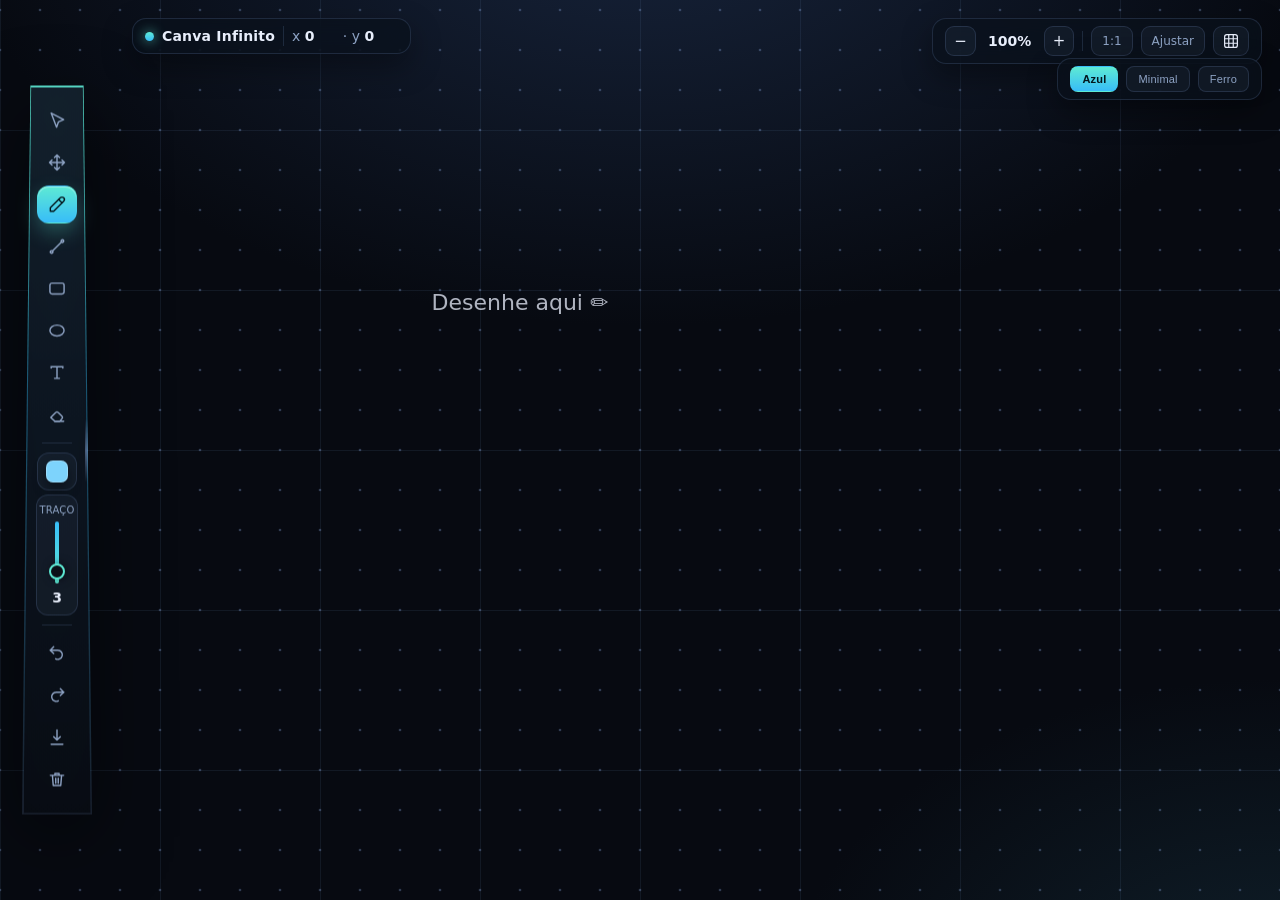
<file: web/index.html>
<!DOCTYPE html>
<html lang="pt-BR" data-canvas-theme="default">
<head>
<meta charset="UTF-8">
<meta name="viewport" content="width=device-width, initial-scale=1, maximum-scale=1, user-scalable=no">
<title>Canva Infinito · SVG</title>
<link rel="stylesheet" href="style.css">
<script>
/* Aplica o tema ANTES da primeira pintura: o WebKit só repinta a região
   alterada, então trocar o tema depois deixaria partes da tela com a
   paleta antiga. A URL (?theme=…) tem precedência sobre a escolha salva. */
(function () {
  try {
    var q = new URLSearchParams(location.search);
    var name = q.get('theme') || q.get('tema')
      || localStorage.getItem('padrao.canvas.theme') || 'default';
    if (['default', 'minimalist', 'oxidized-iron'].indexOf(name) < 0) name = 'default';
    document.documentElement.dataset.canvasTheme = name;
  } catch (e) {}
})();
</script>
</head>
<body>

  <!-- ===================== QUADRO INFINITO ===================== -->
  <main id="stage">
    <svg id="board" data-tool="pen" xmlns="http://www.w3.org/2000/svg" aria-label="Quadro infinito de desenho">
      <defs>
        <!-- grade maior (linhas) -->
        <pattern id="p-major" patternUnits="userSpaceOnUse" width="160" height="160">
          <path id="p-major-path" d="M0 0 H160 M0 0 V160" fill="none"
                stroke="rgba(130,170,235,.18)" stroke-width="1"/>
        </pattern>
        <!-- grade menor (pontos) -->
        <pattern id="p-minor" patternUnits="userSpaceOnUse" width="40" height="40">
          <circle id="p-dot" cx="20" cy="20" r="1.3" fill="rgba(150,182,240,.30)"/>
        </pattern>
      </defs>

      <!-- fundo: grade desenhada em espaço de tela (sempre nítida em qualquer zoom) -->
      <rect id="grid-lines" x="0" y="0" width="100%" height="100%" fill="url(#p-major)"/>
      <rect id="grid-dots"  x="0" y="0" width="100%" height="100%" fill="url(#p-minor)"/>

      <!-- mundo (sofre pan/zoom) -->
      <g id="viewport">
        <g id="layer"></g>
        <g id="overlay"></g>
      </g>
    </svg>
  </main>

  <!-- ===================== HUD (cabeçalho e zoom) ===================== -->
  <header id="hud-info" class="hud">
    <span class="hud__brand">
      <span class="hud__dot" aria-hidden="true"></span>
      Canva Infinito
    </span>
    <span class="hud__sep" aria-hidden="true"></span>
    <span class="hud__meta">x <b id="coords-x">0</b> · y <b id="coords-y">0</b></span>
  </header>

  <div id="hud-zoom" class="hud">
    <button class="chip" data-action="zoom-out" title="Diminuir zoom" aria-label="Diminuir zoom">−</button>
    <span class="hud__zoom"><b id="zoom-value">100%</b></span>
    <button class="chip" data-action="zoom-in" title="Aumentar zoom" aria-label="Aumentar zoom">+</button>
    <span class="hud__sep" aria-hidden="true"></span>
    <button class="chip chip--text" data-action="zoom-reset" title="Voltar para 100%">1:1</button>
    <button class="chip chip--text" data-action="zoom-fit" title="Enquadrar o desenho">Ajustar</button>
    <button class="chip" data-action="grid" aria-pressed="true" title="Mostrar/ocultar grade" aria-label="Mostrar ou ocultar grade">
      <svg viewBox="0 0 24 24" width="18" height="18" fill="none" stroke="currentColor" stroke-width="1.6" stroke-linecap="round">
        <rect x="3.5" y="3.5" width="17" height="17" rx="3"/><path d="M9 3.5v17M15 3.5v17M3.5 9h17M3.5 15h17"/>
      </svg>
    </button>
  </div>

  <!-- ===================== TEMA DO CANVAS ===================== -->
  <div id="hud-themes" class="hud" role="group" aria-label="Tema do canvas">
    <button class="theme-chip" data-theme="default" aria-pressed="true" title="Azul Padrão">Azul</button>
    <button class="theme-chip" data-theme="minimalist" aria-pressed="false" title="Minimalista">Minimal</button>
    <button class="theme-chip" data-theme="oxidized-iron" aria-pressed="false" title="Ferro Oxidado">Ferro</button>
  </div>

  <!-- moldura da janela ativa (posicionada por app.js) -->
  <div id="active-window-glow" aria-hidden="true"></div>

  <!-- ===================== DECK TRAPEZOIDAL ===================== -->
  <nav id="deck" role="toolbar" aria-label="Ferramentas de desenho">
    <div class="deck__frame" aria-hidden="true"></div>
    <div class="deck__panel" aria-hidden="true"></div>

    <div class="deck__row">
      <span class="deck__grip" aria-hidden="true"></span>

      <!-- ferramentas de desenho -->
      <div class="deck__group" role="group" aria-label="Ferramentas">
        <button class="tool" data-tool="select" data-tip="Selecionar / mover · V" aria-pressed="false" aria-label="Selecionar">
          <svg viewBox="0 0 24 24" fill="none" stroke="currentColor" stroke-width="1.7" stroke-linejoin="round"><path d="M5 3l6.5 17 2.3-6.4L20 11z"/></svg>
        </button>
        <button class="tool" data-tool="pan" data-tip="Mover a tela · H ou espaço" aria-pressed="false" aria-label="Mover a tela">
          <svg viewBox="0 0 24 24" fill="none" stroke="currentColor" stroke-width="1.7" stroke-linecap="round" stroke-linejoin="round"><path d="M12 3v18M3 12h18M12 3l-3 3M12 3l3 3M12 21l-3-3M12 21l3-3M3 12l3-3M3 12l3 3M21 12l-3-3M21 12l-3 3"/></svg>
        </button>
        <button class="tool" data-tool="pen" data-tip="Caneta livre · P" aria-pressed="true" aria-label="Caneta livre">
          <svg viewBox="0 0 24 24" fill="none" stroke="currentColor" stroke-width="1.7" stroke-linecap="round" stroke-linejoin="round"><path d="M4 20h4L20 8a2.8 2.8 0 0 0-4-4L4 16z"/><path d="M14 6l4 4"/></svg>
        </button>
        <button class="tool" data-tool="line" data-tip="Linha reta · L" aria-pressed="false" aria-label="Linha reta">
          <svg viewBox="0 0 24 24" fill="none" stroke="currentColor" stroke-width="1.7" stroke-linecap="round"><path d="M6 18L18 6"/><circle cx="5.5" cy="18.5" r="1.6"/><circle cx="18.5" cy="5.5" r="1.6"/></svg>
        </button>
        <button class="tool" data-tool="rect" data-tip="Retângulo · R (shift = quadrado)" aria-pressed="false" aria-label="Retângulo">
          <svg viewBox="0 0 24 24" fill="none" stroke="currentColor" stroke-width="1.7" stroke-linejoin="round"><rect x="3.5" y="5.5" width="17" height="13" rx="2.5"/></svg>
        </button>
        <button class="tool" data-tool="ellipse" data-tip="Elipse / círculo · O" aria-pressed="false" aria-label="Elipse">
          <svg viewBox="0 0 24 24" fill="none" stroke="currentColor" stroke-width="1.7"><ellipse cx="12" cy="12" rx="8.5" ry="6.5"/></svg>
        </button>
        <button class="tool" data-tool="text" data-tip="Texto · T (duplo clique edita)" aria-pressed="false" aria-label="Texto">
          <svg viewBox="0 0 24 24" fill="none" stroke="currentColor" stroke-width="1.7" stroke-linecap="round"><path d="M5 6.5V5h14v1.5M12 5v14M9 19h6"/></svg>
        </button>
        <button class="tool" data-tool="eraser" data-tip="Borracha · E" aria-pressed="false" aria-label="Borracha">
          <svg viewBox="0 0 24 24" fill="none" stroke="currentColor" stroke-width="1.7" stroke-linecap="round" stroke-linejoin="round"><path d="M4.5 15.5l6-6a2 2 0 0 1 2.9 0l4.6 4.6a2 2 0 0 1 0 2.8L15.5 20H9.5z"/><path d="M9 20h11"/></svg>
        </button>
      </div>

      <span class="deck__sep" aria-hidden="true"></span>

      <!-- estilo -->
      <div class="deck__group deck__group--style" role="group" aria-label="Estilo do traço">
        <label class="swatch" data-tip="Cor do traço" aria-label="Cor do traço">
          <input type="color" id="color" value="#7dd3fc">
          <span class="swatch__chip" aria-hidden="true"></span>
        </label>
        <label class="size" aria-label="Espessura do traço">
          <span class="size__label">Traço</span>
          <input type="range" id="size" min="1" max="26" step="1" value="3">
          <output id="size-out" for="size">3</output>
        </label>
      </div>

      <span class="deck__sep" aria-hidden="true"></span>

      <!-- histórico e arquivo -->
      <div class="deck__group" role="group" aria-label="Histórico e arquivo">
        <button class="tool" data-action="undo" data-tip="Desfazer · Ctrl+Z" aria-label="Desfazer">
          <svg viewBox="0 0 24 24" fill="none" stroke="currentColor" stroke-width="1.7" stroke-linecap="round" stroke-linejoin="round"><path d="M4 8h9a5.5 5.5 0 1 1-2.6 10.4"/><path d="M4 8l4-4M4 8l4 4"/></svg>
        </button>
        <button class="tool" data-action="redo" data-tip="Refazer · Ctrl+Shift+Z" aria-label="Refazer">
          <svg viewBox="0 0 24 24" fill="none" stroke="currentColor" stroke-width="1.7" stroke-linecap="round" stroke-linejoin="round"><path d="M20 8h-9a5.5 5.5 0 1 0 2.6 10.4"/><path d="M20 8l-4-4M20 8l-4 4"/></svg>
        </button>
        <button class="tool" data-action="export" data-tip="Exportar SVG" aria-label="Exportar SVG">
          <svg viewBox="0 0 24 24" fill="none" stroke="currentColor" stroke-width="1.7" stroke-linecap="round" stroke-linejoin="round"><path d="M12 3v12M8 11l4 4 4-4M5 20h14"/></svg>
        </button>
        <button class="tool tool--danger" data-action="clear" data-tip="Limpar quadro" aria-label="Limpar quadro">
          <svg viewBox="0 0 24 24" fill="none" stroke="currentColor" stroke-width="1.7" stroke-linecap="round" stroke-linejoin="round"><path d="M4 7h16M9.5 7V4.8h5V7M6.5 7l1 12.2h9L17.5 7M10.5 10.5v6M13.5 10.5v6"/></svg>
        </button>
      </div>
    </div>
  </nav>

  <div id="toast" role="status" aria-live="polite"></div>

<script src="app.js" defer></script>
</body>
</html>
</file>
<file: web/style.css>
/* =========================================================
   Canva Infinito SVG — estilos
   ========================================================= */

:root{
  --deck-notch:5%;           /* quanto o topo do trapézio é mais estreito */
}

/* ===================== TEMA DO CANVAS ===================== */
/* Trocado em app.js por setCanvasTheme(), que escreve o atributo
   [data-canvas-theme] no <body> e guarda a escolha no localStorage.
   Temas: default (Azul Padrão), minimalist (Minimalista),
   oxidized-iron (Ferro Oxidado). */

/* Azul Padrão — o visual original */
:root,
[data-canvas-theme="default"]{
  --bg-0:#070a11;
  --ink:#e8eefb;
  --muted:#8ea3c4;
  --line:rgba(140,175,235,.16);
  --accent:#5eead4;
  --accent-2:#38bdf8;
  --accent-ink:#03161c;
  --danger:#fb7185;
  --hud-bg:rgba(11,17,27,.72);
  --bg-glow-1:#17243c;
  --bg-glow-2:#10202b;
  /* grade */
  --grid-line:rgba(130,170,235,.18);
  --grid-dot:rgba(150,182,240,.30);
  /* moldura da janela ativa */
  --glow-border:rgba(94,234,212,.55);
  --glow-shadow:0 0 0 1px rgba(94,234,212,.28), 0 0 26px rgba(56,189,248,.22);
  --glow-bg:rgba(94,234,212,.05);
  /* deck */
  --deck-frame:linear-gradient(180deg, rgba(94,234,212,.9), rgba(56,189,248,.45) 40%, rgba(140,175,235,.14));
  --deck-panel:linear-gradient(180deg, rgba(17,25,38,.97), rgba(8,12,19,.985));
  /* chips */
  --chip-bg:rgba(148,180,235,.06);
  --chip-bg-hover:rgba(148,180,235,.14);
  --chip-line-hover:rgba(148,180,235,.3);
}

/* Minimalista — só tons de cinza, sem brilho */
[data-canvas-theme="minimalist"]{
  --bg-0:#0b0b0c;
  --ink:#f2f2f3;
  --muted:#8b8b90;
  --line:rgba(255,255,255,.12);
  --accent:#e6e6e8;
  --accent-2:#b6b6bc;
  --accent-ink:#111113;
  --danger:#c96a72;
  --hud-bg:rgba(20,20,22,.8);
  --bg-glow-1:#1b1b1d;
  --bg-glow-2:#131315;
  --grid-line:rgba(255,255,255,.07);
  --grid-dot:rgba(255,255,255,.13);
  --glow-border:rgba(255,255,255,.40);
  --glow-shadow:0 0 0 1px rgba(255,255,255,.16);
  --glow-bg:transparent;
  --deck-frame:linear-gradient(180deg, rgba(255,255,255,.20), rgba(255,255,255,.05) 45%, rgba(255,255,255,0));
  --deck-panel:linear-gradient(180deg, rgba(24,24,26,.97), rgba(12,12,13,.985));
  --chip-bg:rgba(255,255,255,.05);
  --chip-bg-hover:rgba(255,255,255,.12);
  --chip-line-hover:rgba(255,255,255,.28);
}

/* Ferro Oxidado — ferrugem, verdete e metal */
[data-canvas-theme="oxidized-iron"]{
  --bg-0:#14100d;
  --ink:#eadfd1;
  --muted:#a68a70;
  --line:rgba(198,140,92,.18);
  --accent:#e08b4b;
  --accent-2:#7fa88a;
  --accent-ink:#1a0f07;
  --danger:#d1503f;
  --hud-bg:rgba(30,22,17,.8);
  --bg-glow-1:#3a2416;
  --bg-glow-2:#1d2a22;
  --grid-line:rgba(198,140,92,.16);
  --grid-dot:rgba(160,190,150,.20);
  --glow-border:rgba(224,139,75,.50);
  --glow-shadow:0 0 0 1px rgba(224,139,75,.26), 0 0 30px rgba(180,90,40,.20);
  --glow-bg:rgba(224,139,75,.045);
  --deck-frame:linear-gradient(180deg, rgba(224,139,75,.85), rgba(150,100,60,.40) 42%, rgba(110,130,110,.12));
  --deck-panel:linear-gradient(180deg, rgba(28,22,18,.97), rgba(14,11,9,.985));
  --chip-bg:rgba(198,140,92,.07);
  --chip-bg-hover:rgba(198,140,92,.16);
  --chip-line-hover:rgba(198,140,92,.32);
}

*{ box-sizing:border-box }

html,body{ height:100% }

body{
  margin:0;
  overflow:hidden;
  overscroll-behavior:none;
  color:var(--ink);
  font-family:ui-sans-serif, system-ui, -apple-system, "Segoe UI", Roboto, Inter, Arial, sans-serif;
  font-size:14px;
  -webkit-font-smoothing:antialiased;
  background:
    radial-gradient(1100px 700px at 50% -12%, var(--bg-glow-1) 0%, transparent 62%),
    radial-gradient(900px 600px at 100% 112%, var(--bg-glow-2) 0%, transparent 55%),
    var(--bg-0);
}

/* a grade do SVG herda as cores do tema (o CSS vence o atributo
   de apresentação do elemento) */
#p-major-path{ stroke:var(--grid-line) }
#p-dot{ fill:var(--grid-dot) }

/* moldura da janela ativa */
#active-window-glow{
  position:fixed;
  left:0; top:0; width:0; height:0;
  border-radius:14px;
  border:1px solid var(--glow-border);
  background:var(--glow-bg);
  box-shadow:var(--glow-shadow);
  opacity:0;
  pointer-events:none;
  z-index:10;
  transition:opacity .18s ease, left .12s ease, top .12s ease,
             width .12s ease, height .12s ease;
}
#active-window-glow.on{ opacity:1 }

/* ===================== quadro / svg ===================== */

#stage{ position:fixed; inset:0 }

#board{
  display:block;
  width:100%;
  height:100%;
  touch-action:none;
  cursor:crosshair;
  background:transparent;
  user-select:none;
  -webkit-user-select:none;
}

#board *{ touch-action:none }

/* cursores por ferramenta */
#board[data-tool="select"]{ cursor:default }
#board[data-tool="text"]{ cursor:text }
#board[data-tool="eraser"]{ cursor:cell }
#board[data-tool="pan"],
#board.is-pan{ cursor:grab }
#board.is-pan:active{ cursor:grabbing }

/* alvos de clique das formas */
#layer [data-shape]{ pointer-events:stroke }
#layer rect[data-shape],
#layer ellipse[data-shape],
#layer text[data-shape]{ pointer-events:all }

/* realce da seleção */
#layer [data-shape][data-selected="true"]{
  filter:drop-shadow(0 0 5px rgba(94,234,212,.75));
}

/* enquanto o editor está aberto, o <text> real fica oculto (só o textarea aparece) */
#layer text[data-editing="1"]{ opacity:0 }

/* editor de texto embutido no canvas (sem window.prompt, que é bloqueado
   em navegadores embarcados) */
.texteditor{
  position:absolute;
  z-index:12;
  margin:0;
  padding:2px;
  border:0;
  outline:0;
  border-radius:4px;
  background:rgba(9,14,23,.82);
  color:var(--ink);
  font-family:ui-sans-serif, system-ui, -apple-system, "Segoe UI", Roboto, Arial, sans-serif;
  line-height:1.25;
  white-space:pre;
  resize:none;
  overflow:hidden;
  caret-color:currentColor;
  box-shadow:0 0 0 1.5px rgba(94,234,212,.85), 0 10px 26px rgba(0,0,0,.5);
}
.texteditor::placeholder{ color:rgba(140,175,235,.5) }

/* ===================== HUD ===================== */

.hud{
  position:fixed;
  z-index:15;
  display:flex;
  align-items:center;
  gap:8px;
  padding:7px 12px;
  border-radius:14px;
  border:1px solid var(--line);
  background:var(--hud-bg);
  backdrop-filter:blur(12px) saturate(130%);
  -webkit-backdrop-filter:blur(12px) saturate(130%);
  box-shadow:0 12px 30px rgba(0,0,0,.35);
}

/* o chip da marca sai da frente da barra lateral */
#hud-info{ top:18px; left:132px }
#hud-zoom{ top:18px; right:18px }
#hud-themes{ top:58px; right:18px }

.hud__brand{ display:flex; align-items:center; gap:8px; font-weight:600; letter-spacing:.2px }
.hud__dot{
  width:9px; height:9px; border-radius:50%;
  background:linear-gradient(180deg,var(--accent),var(--accent-2));
  box-shadow:0 0 12px rgba(94,234,212,.8);
}
.hud__sep{ width:1px; height:20px; background:var(--line) }
.hud__meta{ color:var(--muted); font-variant-numeric:tabular-nums }
.hud__meta b{ color:var(--ink); font-weight:600; min-width:2.4em; display:inline-block }
.hud__zoom{ min-width:52px; text-align:center; color:var(--muted); font-variant-numeric:tabular-nums }
.hud__zoom b{ color:var(--ink) }

.chip{
  height:30px; min-width:30px; padding:0 8px;
  display:inline-grid; place-items:center;
  border-radius:9px;
  border:1px solid var(--line);
  background:var(--chip-bg);
  color:var(--ink);
  font:inherit; font-size:15px; line-height:1;
  cursor:pointer;
  transition:background .15s ease, border-color .15s ease, color .15s ease, transform .1s ease;
}
.chip:hover{ background:var(--chip-bg-hover); border-color:var(--chip-line-hover) }
.chip:active{ transform:translateY(1px) }
.chip[aria-pressed="false"]{ color:var(--muted) }
.chip--text{ font-size:12px; padding:0 10px; color:var(--muted) }
.chip--text:hover{ color:var(--ink) }

/* ===================== TEMA (botões) ===================== */

.theme-chip{
  height:26px; padding:0 11px;
  display:inline-grid; place-items:center;
  border-radius:8px;
  border:1px solid var(--line);
  background:var(--chip-bg);
  color:var(--muted);
  font-size:11px; letter-spacing:.2px;
  cursor:pointer;
  transition:background .15s ease, color .15s ease, border-color .15s ease;
}
.theme-chip:hover{ color:var(--ink); background:var(--chip-bg-hover); border-color:var(--chip-line-hover) }
.theme-chip:active{ transform:translateY(1px) }
.theme-chip[aria-pressed="true"]{
  color:var(--accent-ink);
  background:linear-gradient(180deg, var(--accent), var(--accent-2));
  border-color:transparent;
  font-weight:600;
}

/* ===================== DECK TRAPEZOIDAL ===================== */
/*barra vertical na lateral esquerda (era horizontal no rodapé) */

#deck{
  position:fixed;
  left:22px;
  top:50%;
  transform:translateY(-50%);
  width:auto;
  --deck-notch:12%;           /* afina o topo do trapézio (mais visível na vertical) */
  z-index:20;
  filter:drop-shadow(0 24px 38px rgba(0,0,0,.55));
}

/* moldura (gradiente) — trapézio mais estreito em cima, largo embaixo */
.deck__frame{
  position:absolute; inset:0;
  pointer-events:none;
  clip-path:polygon(var(--deck-notch) 0, calc(100% - var(--deck-notch)) 0, 100% 100%, 0 100%);
  background:var(--deck-frame);
}

/* superfície interna, com o mesmo trapézio recuado ~1.5px */
.deck__panel{
  position:absolute;
  inset:1.5px;
  pointer-events:none;
  clip-path:polygon(calc(var(--deck-notch) - .6%) 0, calc(100% - var(--deck-notch) + .6%) 0, 100% 100%, 0 100%);
  background:var(--deck-panel);
  backdrop-filter:blur(14px) saturate(125%);
  -webkit-backdrop-filter:blur(14px) saturate(125%);
}

.deck__row{
  position:relative;
  z-index:2;
  display:flex;
  flex-direction:column;
  align-items:center;
  justify-content:center;
  gap:9px;
  padding:16px 14px;
}

.deck__grip{
  position:absolute; top:50%; right:4px;
  transform:translateY(-50%);
  width:3px; height:64px; border-radius:3px;
  background:linear-gradient(180deg, transparent, rgba(148,180,235,.45), transparent);
}

.deck__group{ display:flex; flex-direction:column; align-items:center; gap:4px }
.deck__sep{ width:30px; height:1px; background:var(--line) }

/* botões do deck */
.tool{
  position:relative;
  width:40px; height:38px;
  display:grid; place-items:center;
  border-radius:12px;
  border:1px solid transparent;
  background:transparent;
  color:var(--muted);
  cursor:pointer;
  transition:background .15s ease, color .15s ease, transform .1s ease, box-shadow .15s ease;
}
.tool svg{ width:20px; height:20px }
.tool:hover{ color:var(--ink); background:rgba(148,180,235,.10) }
.tool:active{ transform:translateY(1px) }

.tool[aria-pressed="true"]{
  color:#03161c;
  background:linear-gradient(180deg, var(--accent), var(--accent-2));
  box-shadow:0 8px 20px rgba(94,234,212,.28), inset 0 1px 0 rgba(255,255,255,.4);
}
.tool--danger:hover{ color:var(--danger); background:rgba(251,113,133,.12) }

/* tooltips (fora do recorte, por isso o deck não tem clip-path no container) */
/* na barra lateral as dicas aparecem à direita do botão */
.tool[data-tip]::after,
.swatch[data-tip]::after{
  content:attr(data-tip);
  position:absolute;
  left:calc(100% + 12px);
  top:50%;
  bottom:auto;
  transform:translateY(-50%) translateX(-4px);
  padding:6px 10px;
  border-radius:9px;
  border:1px solid var(--line);
  background:rgba(9,14,23,.96);
  color:var(--ink);
  font-size:12px; white-space:nowrap;
  opacity:0; pointer-events:none;
  transition:opacity .16s ease, transform .16s ease;
  z-index:5;
}
.tool[data-tip]:hover::after,
.swatch[data-tip]:hover::after{ opacity:1; transform:translateY(-50%) translateX(0) }

/* amostra de cor */
.swatch{
  position:relative;
  width:40px; height:38px;
  display:grid; place-items:center;
  border-radius:12px;
  border:1px solid var(--line);
  background:rgba(148,180,235,.06);
  cursor:pointer;
}
.swatch:hover{ background:rgba(148,180,235,.14) }
.swatch input[type="color"]{ position:absolute; inset:0; opacity:0; cursor:pointer }
.swatch__chip{
  width:22px; height:22px; border-radius:7px;
  background:#7dd3fc;
  box-shadow:0 0 0 1px rgba(255,255,255,.22) inset, 0 6px 14px rgba(0,0,0,.45);
}

/* espessura — na barra lateral o controle desce (rótulo, slider vertical, valor) */
.size{
  display:flex;
  flex-direction:column;
  align-items:center;
  gap:6px;
  height:auto; width:42px; padding:9px 0;
  border-radius:12px;
  border:1px solid var(--line);
  background:rgba(148,180,235,.06);
}
.size__label{ color:var(--muted); font-size:10px; letter-spacing:.2px; text-transform:uppercase }
.size input[type="range"]{
  -webkit-appearance:none; appearance:none;
  /* trilho vertical: o input é girado e as margens compensam a rotação
     (metade da diferença entre comprimento e espessura) */
  transform:rotate(-90deg);
  margin:29px -29px;
  width:62px; height:4px; border-radius:4px; outline:none;
  background:linear-gradient(90deg, var(--accent), var(--accent-2));
}
.size input[type="range"]::-webkit-slider-thumb{
  -webkit-appearance:none; appearance:none;
  width:16px; height:16px; border-radius:50%;
  background:#0b1018; border:2px solid var(--accent);
  box-shadow:0 2px 8px rgba(0,0,0,.5);
  cursor:pointer;
}
.size input[type="range"]::-moz-range-thumb{
  width:14px; height:14px; border-radius:50%;
  background:#0b1018; border:2px solid var(--accent);
  cursor:pointer;
}
.size output{
  min-width:22px; text-align:center;
  color:var(--ink); font-variant-numeric:tabular-nums; font-weight:600;
}

/* ===================== toast ===================== */

#toast{
  position:fixed;
  top:96px; left:50%;
  transform:translateX(-50%) translateY(-8px);
  z-index:30;
  padding:9px 16px;
  border-radius:11px;
  border:1px solid var(--line);
  background:rgba(9,14,23,.95);
  color:var(--ink);
  font-size:13px;
  opacity:0; pointer-events:none;
  transition:opacity .22s ease, transform .22s ease;
}
#toast.show{ opacity:1; transform:translateX(-50%) translateY(0) }

/* ===================== responsivo ===================== */

/* telas médias: barra lateral mais compacta */
@media (max-width:1180px){
  .deck__row{ gap:8px; padding:14px 12px }
  .tool{ width:38px; height:36px }
  .swatch{ width:38px; height:36px }
  .size{ width:40px; padding:8px 0 }
  .size input[type="range"]{ width:54px; margin:25px -25px }
  .deck__sep{ width:26px }
}

@media (max-width:900px){
  #deck{ left:10px; --deck-notch:10% }
  .deck__row{ gap:6px; padding:12px 10px }
  .tool{ width:34px; height:32px; border-radius:10px }
  .tool svg{ width:18px; height:18px }
  .swatch{ width:34px; height:32px; border-radius:10px }
  .swatch__chip{ width:18px; height:18px }
  .size{ width:36px; padding:7px 0; gap:5px }
  .size__label{ display:none }
  .size input[type="range"]{ width:46px; margin:21px -21px }
  .size output{ min-width:18px }
  .deck__sep{ width:22px }
  .deck__grip{ height:48px }
  #hud-info .hud__meta{ display:none }
}
</file>
